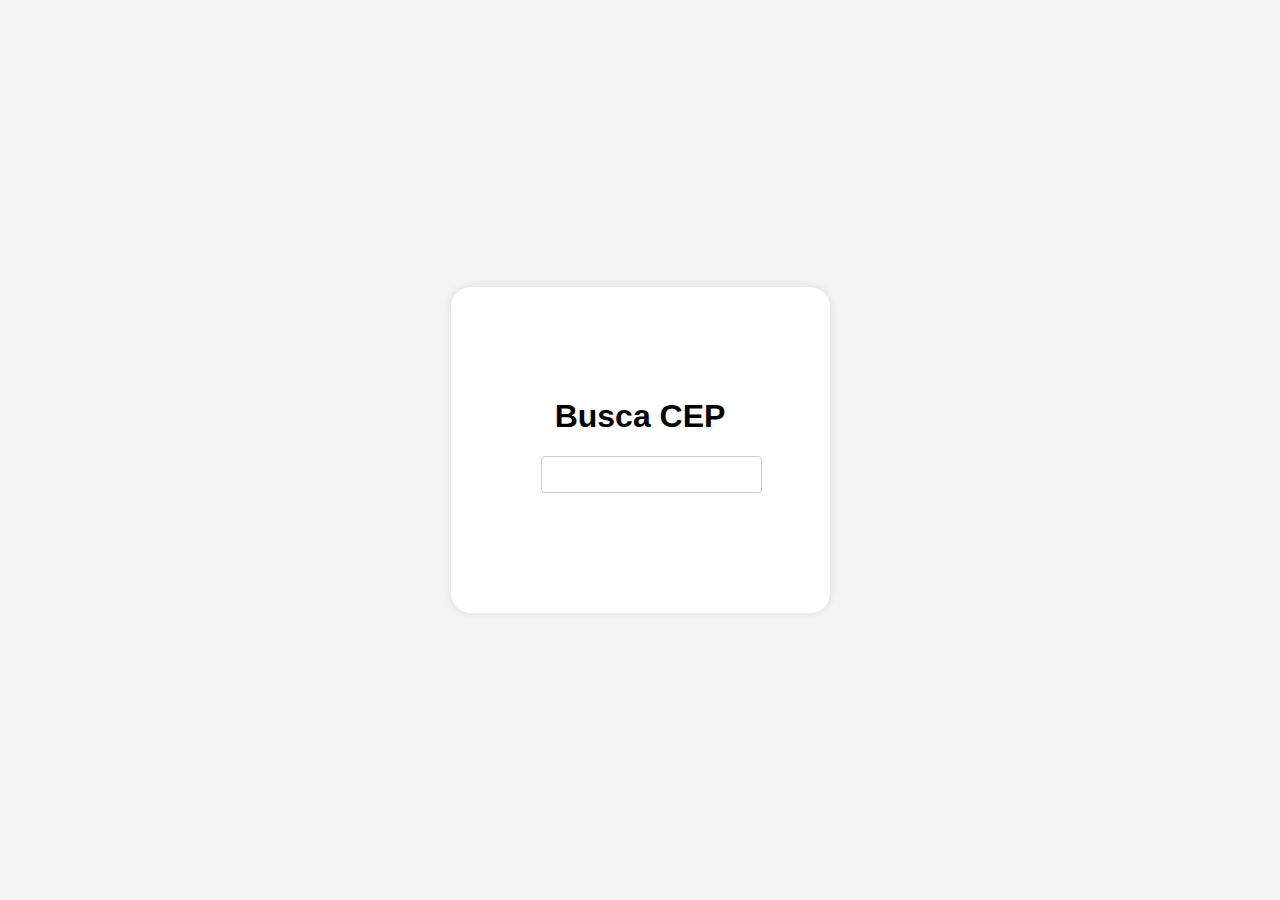
<file: docs/index.html>
<!DOCTYPE html>
<html lang="en">
<head>
    <meta charset="UTF-8">
    <meta name="viewport" content="width=device-width, initial-scale=1.0">
    <title>Exercicios hibridos - Js e interatividade</title>
    <link href="/docs/style.css" rel="stylesheet" type="text/css" />
</head>
<body>
   
    <!-- Inicio do formulario -->
    <div class="container">
        <h1>Busca CEP</h1>
        <form id="cepForm">
            <input type="text" id="cep" name="cep" maxlength="9" required>
            <div id="result"></div>
        </form>
    </div>
      <script src="/docs/services/buscaCep.js"></script>
        <script src="/docs/script.js"></script>
</body>
</html>
</file>
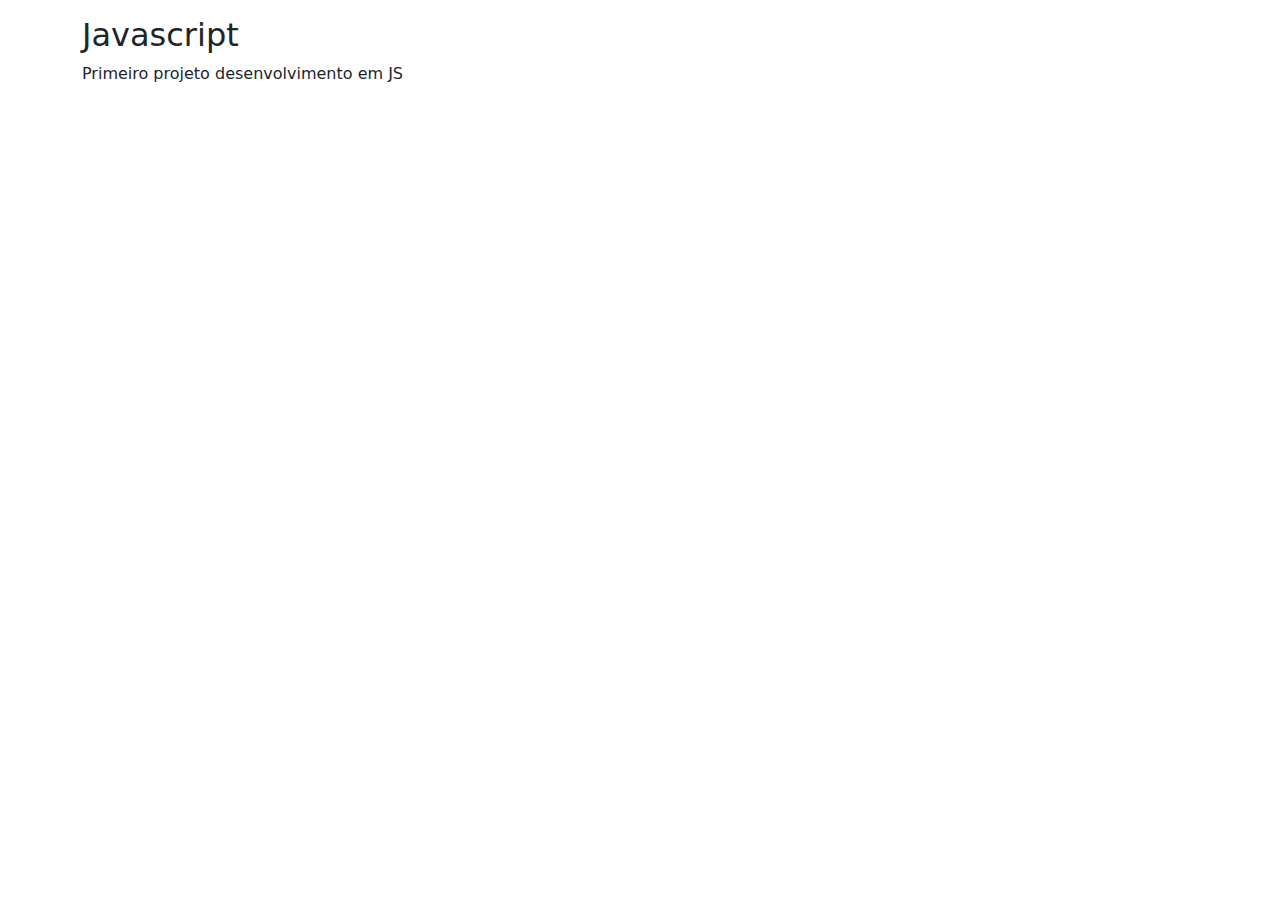
<file: firstapp/index.html>
<!DOCTYPE html>
<html lang="en">
<head>
  <title>Bootstrap Example</title>
  <meta charset="utf-8">
  <meta name="viewport" content="width=device-width, initial-scale=1">
  <link href="https://cdn.jsdelivr.net/npm/bootstrap@5.3.3/dist/css/bootstrap.min.css" rel="stylesheet">
  <script src="https://cdn.jsdelivr.net/npm/bootstrap@5.3.3/dist/js/bootstrap.bundle.min.js"></script>
</head>
<body>

<div class="container mt-3">
  <h2>Javascript</h2>
  <p>Primeiro projeto desenvolvimento em JS</p>
</div>

  <script src="script.js"></script>

</body>
</html>
</file>
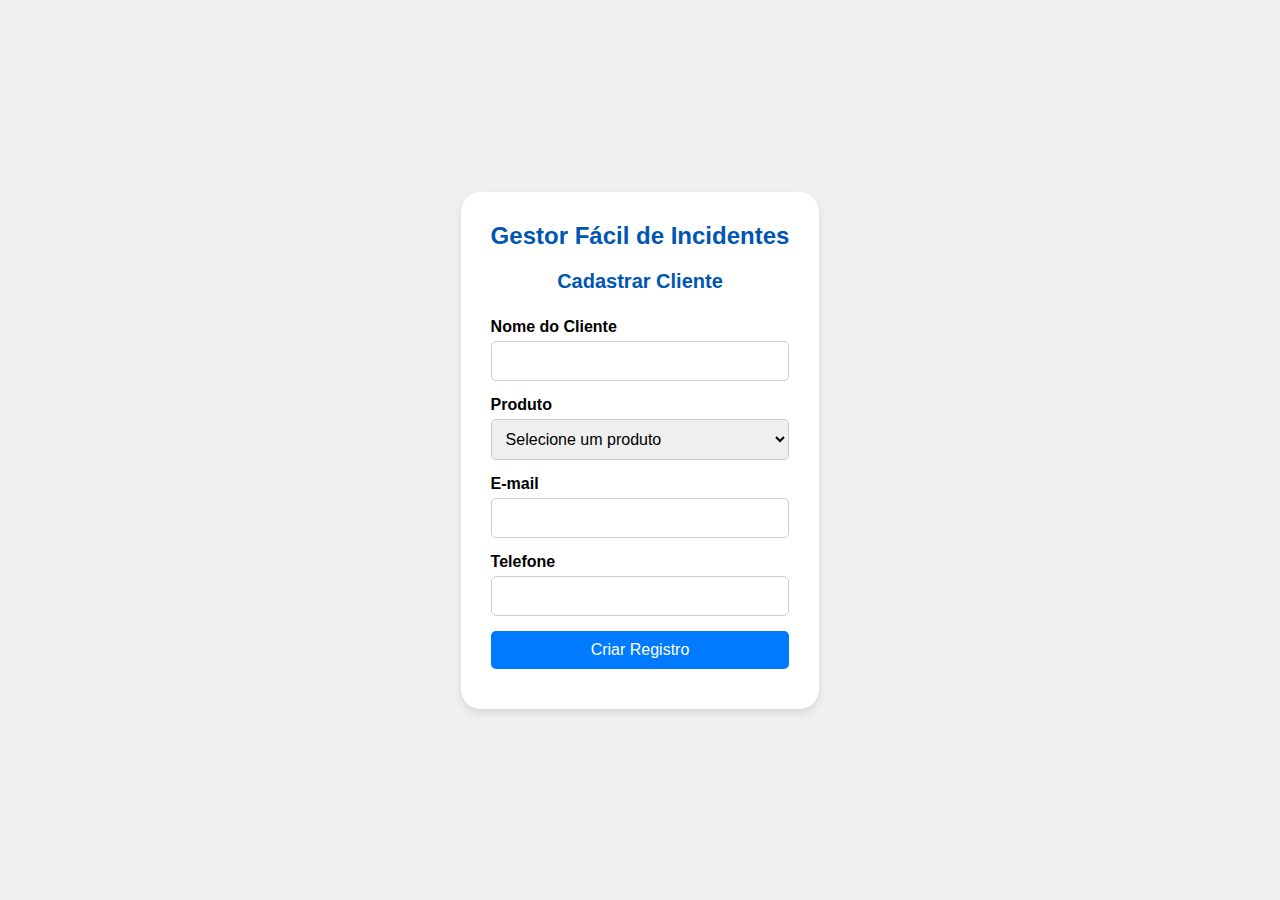
<file: formAnimado/AT_DR4_JS/index.html>
<!DOCTYPE html>
<html lang="en">
  <head>
    <meta charset="UTF-8" />
    <meta name="viewport" content="width=device-width, initial-scale=1.0" />
    <meta http-equiv="X-UA-Compatible" content="ie=edge" />
    <title>GFI - Gestor Fácil de Incidentes</title>
    <link rel="stylesheet" href="style.css" />
  </head>
  <body>
    <div class="container">
      <div class="card">
        <h1 class="title">Gestor Fácil de Incidentes</h1>

        <!-- Formulário para cadastrar cliente -->
        <div id="clienteForm" class="form-section">
          <h2 class="form-title">Cadastrar Cliente</h2>
          <form id="formClient">
            <div class="form-group">
              <label for="nomeCliente">Nome do Cliente</label>
              <input type="text" id="nomeCliente" required />
            </div>
            <div class="form-group">
              <label for="produtoCliente">Produto</label>
              <select id="produtoCliente" required>
                <option value="">Selecione um produto</option>
                <option value="hardware">Hardware</option>
                <option value="licenciamento">Licenciamento</option>
                <option value="portal">Portal</option>
                <option value="deploy">Esteira de deploy</option>
              </select>
            </div>
            <div class="form-group">
              <label for="emailContato">E-mail</label>
              <input type="email" id="emailContato" required />
            </div>
            <div class="form-group">
              <label for="telefoneContato">Telefone</label>
              <input type="text" id="telefoneContato" required />
            </div>
            <button type="submit" class="btn btn-primary">Criar Registro</button>
          </form>
        </div>

        <!-- Modal de confirmação -->
        <div id="confirmarContatoModal" class="modal hide">
          <div class="modal-content">
            <div class="modal-header">
              <span class="close-btn" id="closeModal">&times;</span>
            </div>
            <div class="modal-body">Deseja criar um INCIDENTE para este cliente?</div>
            <div class="modal-footer">
              <button class="btn btn-secondary" id="naoCriarIncidente">Não</button>
              <button class="btn btn-primary" id="confirmarSim">Sim</button>
            </div>
          </div>
        </div>

        <!-- Formulário para cadastrar incidente -->
        <div id="incidenteForm" class="form-section hide">
          <h2 class="form-title">Cadastrar Incidente</h2>
          <form id="formIncidente">
            <div class="form-group">
              <label for="clienteIncidente">Cliente</label>
              <select id="clienteIncidente" required>
                <option value="">Selecione um cliente</option>
                <!-- Carregado dinamicamente -->
              </select>
            </div>
            <div class="form-group">
              <label for="descricaoIncidente">Descrição do Incidente</label>
              <textarea id="descricaoIncidente" required></textarea>
            </div>
            <div class="form-group">
              <label for="prioridadeIncidente">Prioridade</label>
              <select id="prioridadeIncidente" required>
                <option value="">Selecione a prioridade</option>
                <option value="baixa">Baixa</option>
                <option value="media">Média</option>
                <option value="alta">Alta</option>
              </select>
            </div>
            <button type="submit" class="btn btn-primary">Criar Incidente</button>
          </form>
        </div>
      </div>
    </div>

    <script src="script.js"></script>
  </body>
</html>
</file>
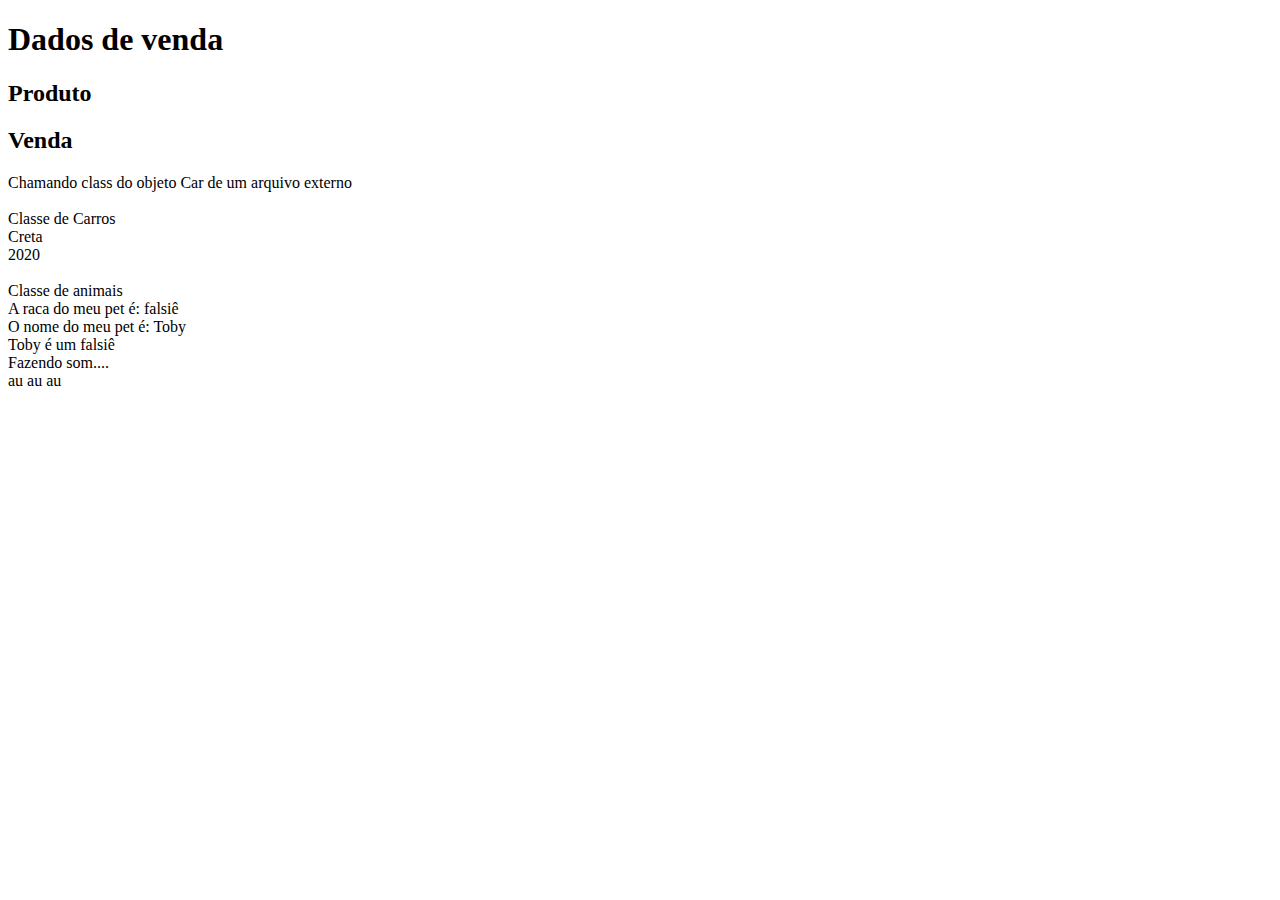
<file: docs/Interatividade Web -02.2024/Exercicios/index.html>
<!DOCTYPE html>
<html lang="pt-br">
<head>
    <meta charset="UTF-8">
    <meta name="viewport" content="width=device-width, initial-scale=1.0">
    <link rel="stylesheet" href="https://cdnjs.cloudflare.com/ajax/libs/font-awesome/6.6.0/css/all.min.css" integrity="sha512-Kc323vGBEqzTmouAECnVceyQqyqdsSiqLQISBL29aUW4U/M7pSPA/gEUZQqv1cwx4OnYxTxve5UMg5GT6L4JJg==" 
    crossorigin="anonymous" referrerpolicy="no-referrer" /> <!--biblioteca de icones-->
    <title>Praticando</title>
</head>
<body>

    <h1>Dados de venda</h1>
    <div class="venda">
        <h2>Produto</h2>
        <p id="produto-nome"></p>
        <p id="produto-valor"></p>
        <p id="produto-marca"></p>
    </div>
    <div class="venda">
        <h2>Venda</h2>
        <p id="venda-codigo"></p>
        <p id="venda-data"></p>
    </div>

    <script src="script.js"></script>
    <script>
        document.write("Chamando class do objeto Car de um arquivo externo <br><br>");
        document.write("Classe de Carros "+ "<br>");
        let myNewCar = new Car("Hyundai","Creta","LV35C4","2020");
        document.write(myNewCar.modelo + "<br>");
        document.write(myNewCar.ano + "<br><br>");

        document.write("Classe de animais"+ "<br>");
        let myPet = new cachorro("Toby","falsiê");
        document.write("A raca do meu pet é:  "+myPet.raca +"<br>");
        document.write("O nome do meu pet é:  "+myPet.nome +"<br>");
        document.write(myPet.toString() + "<br>");
        document.write(myPet.fazerSom()+ "<br>");
        document.write(myPet.latir()+ "<br><br><br>");
    </script>
  
</body>
</html>
</file>
<file: docs/style.css>
/* styles.css */
body {
  font-family: Arial, sans-serif;
  background-color: #f4f4f4;
  display: flex;
  justify-content: center;
  align-items: center;
  height: 100vh;
  margin: 0;
}

.container {
  background-color: white;
  padding: 90px;
  border-radius: 20px;
  box-shadow: 0 0 10px rgba(0, 0, 0, 0.1);
  text-align: center;
}

label {
  display: block;
  margin-bottom: 8px;
}

input {
  width: 100%;
  padding: 10px;
  margin-bottom: 10px;
  border: 1px solid #ccc;
  border-radius: 4px;
}

#result {
  margin-top: 20px;
  font-size: 16px;
}
</file>
<file: formAnimado/AT_DR4_JS/style.css>
/* Centralização e estilo geral */
* {
  margin: 0;
  padding: 0;
  box-sizing: border-box;
  font-family: Arial, sans-serif;
}

body,
html {
  height: 100%;
  display: flex;
  justify-content: center;
  align-items: center;
  background-color: #f0f0f0;
}

/* Container e Card */
.container {
  width: 100%;
  max-width: 600px;
  padding: 20px;
}

.card {
  background-color: #fff;
  border-radius: 20px;
  padding: 30px;
  box-shadow: 0 4px 8px rgba(0, 0, 0, 0.1);
}

/* Títulos */
.title {
  text-align: center;
  font-size: 24px;
  color: #0056b3;
  margin-bottom: 20px;
}

.form-title {
  text-align: center;
  font-size: 20px;
  color: #0056b3;
  margin-bottom: 25px;
}

/* Formulário */
.form-group {
  margin-bottom: 15px;
}

.form-group label {
  display: block;
  font-weight: bold;
  margin-bottom: 5px;
}

.form-group input,
.form-group select {
  width: 100%;
  padding: 10px;
  font-size: 16px;
  border: 1px solid #ccc;
  border-radius: 5px;
  outline: none;
}

.form-group input:focus,
.form-group select:focus {
  border-color: #007bff;
}

/* Botões */
.btn {
  display: block;
  width: 100%;
  padding: 10px;
  font-size: 16px;
  border: none;
  border-radius: 5px;
  cursor: pointer;
  margin-bottom: 10px;
}

.btn-primary {
  background-color: #007bff;
  color: #fff;
}

.btn-primary:hover {
  background-color: #0056b3;
}

.btn-secondary {
  background-color: #6c757d;
  color: #fff;
}

.btn-secondary:hover {
  background-color: #565e64;
}

/* Modal */
.modal {
  display: none;
  position: center;
  top: 0;
  left: 0;
  width: 100%;
  height: 100%;
  background-color: rgba(0, 0, 0, 0.5);
  justify-content: center;
  align-items: center;
}

.modal-content {
  background-color: #fff;
  padding: 20px;
  border-radius: 10px;
  max-width: 400px;
  width: 100%;
  box-shadow: 0 2px 10px rgba(0, 0, 0, 0.1);
}

.modal-header {
  display: flex;
  justify-content: space-between;
  align-items: center;
}

.modal-body {
  margin: 20px 0;
}

.modal-footer {
  display: flex;
  justify-content: space-between;
}

.close-btn {
  cursor: pointer;
  font-size: 24px;
  font-weight: bold;
  color: #000;
}

/* Para visualizar o modal */
.modal.show {
  display: flex;
}

.hide {
  display: none;
}

.show {
  display: block;
}
</file>
